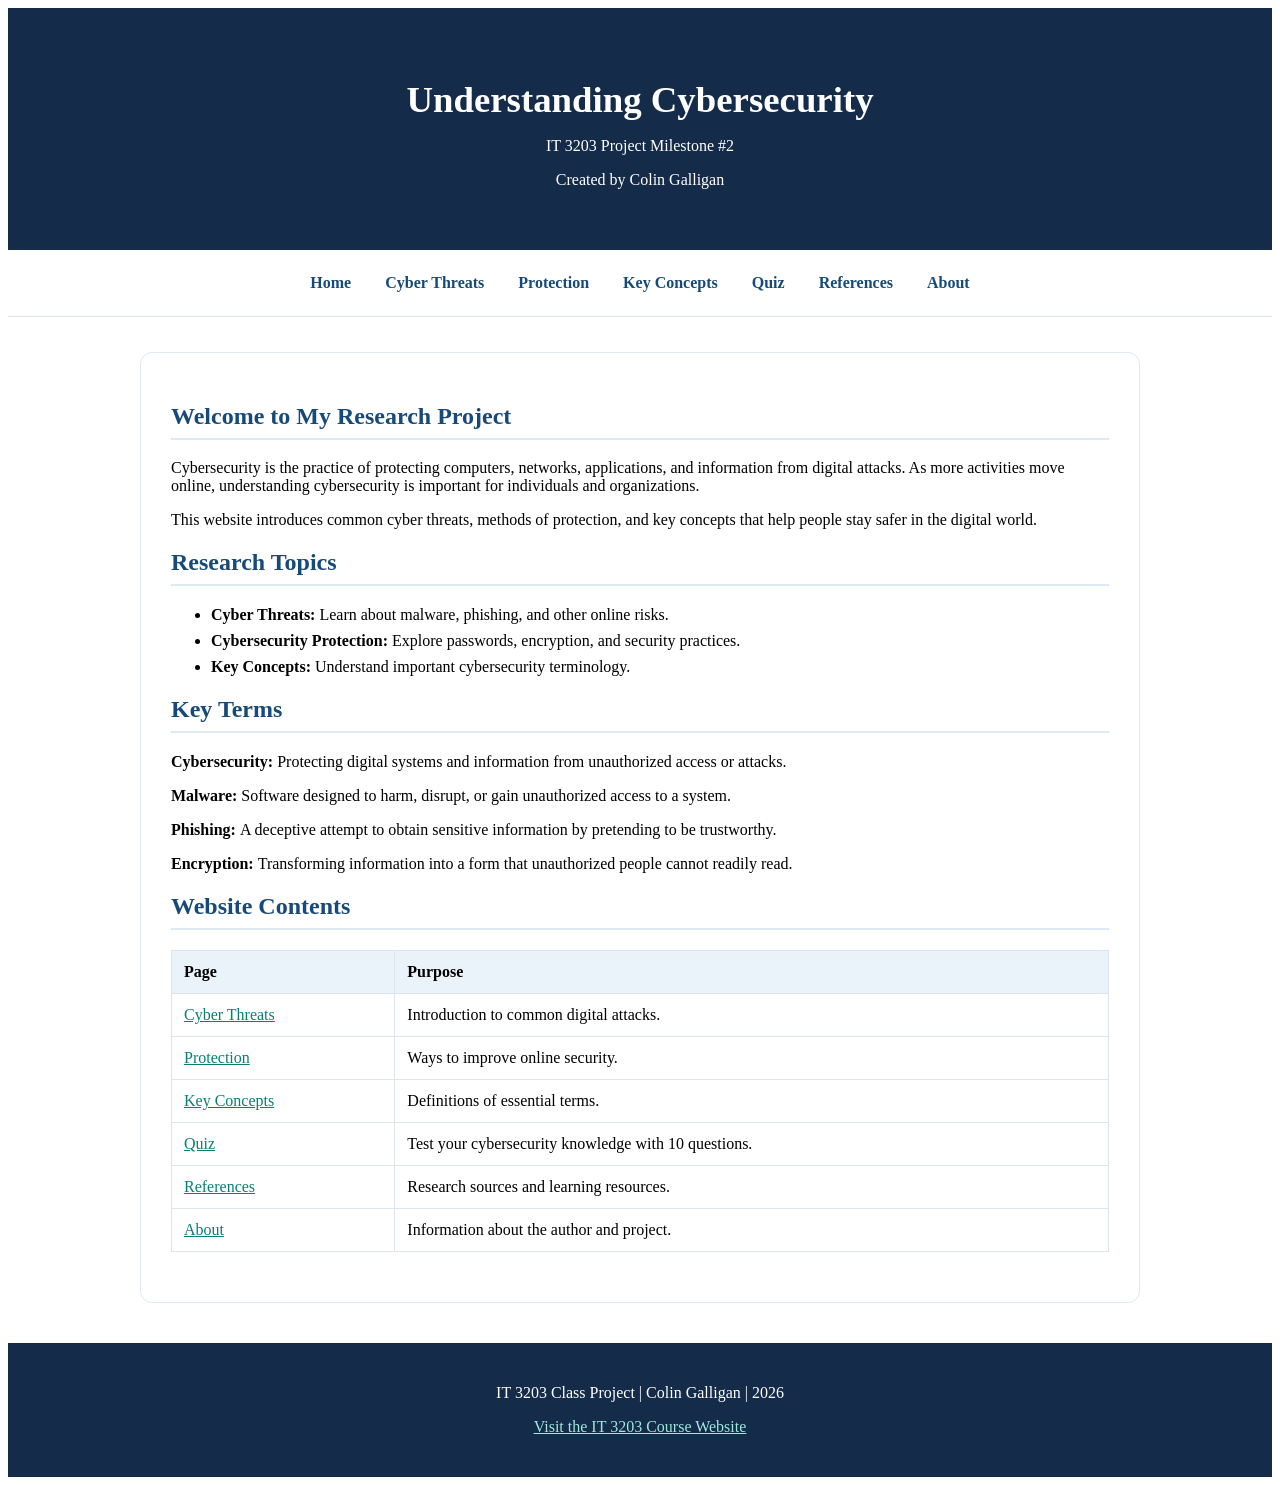
<file: index.html>
<!DOCTYPE html>
<html lang="en">
 <head>
  <meta charset="utf-8"/>
  <meta content="width=device-width, initial-scale=1.0" name="viewport"/>
  <meta content="An introduction to cybersecurity, digital threats, and online protection." name="description"/>
  <title>
   Home | Understanding Cybersecurity
  </title>
  <link href="style.css" rel="stylesheet"/>
 </head>
 <body>
  <!-- Website header -->
  <header id="site-header">
   <h1>
    Understanding Cybersecurity
   </h1>
   <p>
    IT 3203 Project Milestone #2
   </p>
   <p>
    Created by Colin Galligan
   </p>
  </header>

  <!-- Main navigation shared across all pages -->
  <nav aria-label="Main navigation">
   <a href="index.html">
    Home
   </a>
   <a href="topic1.html">
    Cyber Threats
   </a>
   <a href="topic2.html">
    Protection
   </a>
   <a href="concepts.html">
    Key Concepts
   </a>
   <a href="quiz.html">
    Quiz
   </a>
   <a href="references.html">
    References
   </a>
   <a href="about.html">
    About
   </a>
  </nav>

  <!-- Main homepage content -->
  <main class="container">
   <section>
    <h2>
     Welcome to My Research Project
    </h2>
    <p>
     Cybersecurity is the practice of protecting computers,
     networks, applications, and information from digital
     attacks. As more activities move online, understanding
     cybersecurity is important for individuals and organizations.
    </p>
    <p>
     This website introduces common cyber threats, methods
     of protection, and key concepts that help people stay
     safer in the digital world.
    </p>
   </section>

   <section>
    <h2>
     Research Topics
    </h2>
    <ul>
     <li>
      <strong>
       Cyber Threats:
      </strong>
      Learn about malware, phishing, and other online risks.
     </li>
     <li>
      <strong>
       Cybersecurity Protection:
      </strong>
      Explore passwords, encryption, and security practices.
     </li>
     <li>
      <strong>
       Key Concepts:
      </strong>
      Understand important cybersecurity terminology.
     </li>
    </ul>
   </section>

   <section>
    <h2>
     Key Terms
    </h2>
    <p>
     <strong>
      Cybersecurity:
     </strong>
     Protecting digital systems
     and information from unauthorized access or attacks.
    </p>
    <p>
     <strong>
      Malware:
     </strong>
     Software designed to harm,
     disrupt, or gain unauthorized access to a system.
    </p>
    <p>
     <strong>
      Phishing:
     </strong>
     A deceptive attempt to obtain
     sensitive information by pretending to be trustworthy.
    </p>
    <p>
     <strong>
      Encryption:
     </strong>
     Transforming information
     into a form that unauthorized people cannot readily read.
    </p>
   </section>

   <section>
    <h2>
     Website Contents
    </h2>
    <table>
     <thead>
      <tr>
       <th scope="col">
        Page
       </th>
       <th scope="col">
        Purpose
       </th>
      </tr>
     </thead>
     <tbody>
      <tr>
       <td>
        <a href="topic1.html">
         Cyber Threats
        </a>
       </td>
       <td>
        Introduction to common digital attacks.
       </td>
      </tr>
      <tr>
       <td>
        <a href="topic2.html">
         Protection
        </a>
       </td>
       <td>
        Ways to improve online security.
       </td>
      </tr>
      <tr>
       <td>
        <a href="concepts.html">
         Key Concepts
        </a>
       </td>
       <td>
        Definitions of essential terms.
       </td>
      </tr>
      <tr>
       <td>
        <a href="quiz.html">
         Quiz
        </a>
       </td>
       <td>
        Test your cybersecurity knowledge with 10 questions.
       </td>
      </tr>
      <tr>
       <td>
        <a href="references.html">
         References
        </a>
       </td>
       <td>
        Research sources and learning resources.
       </td>
      </tr>
      <tr>
       <td>
        <a href="about.html">
         About
        </a>
       </td>
       <td>
        Information about the author and project.
       </td>
      </tr>
     </tbody>
    </table>
   </section>
  </main>

  <!-- Required course-project footer -->
  <footer>
   <p>
    IT 3203 Class Project | Colin Galligan | 2026
   </p>
   <p>
    <a href="https://ksuweb.github.io/IT3203/">
     Visit the IT 3203 Course Website
    </a>
   </p>
  </footer>
 </body>
</html>
</file>
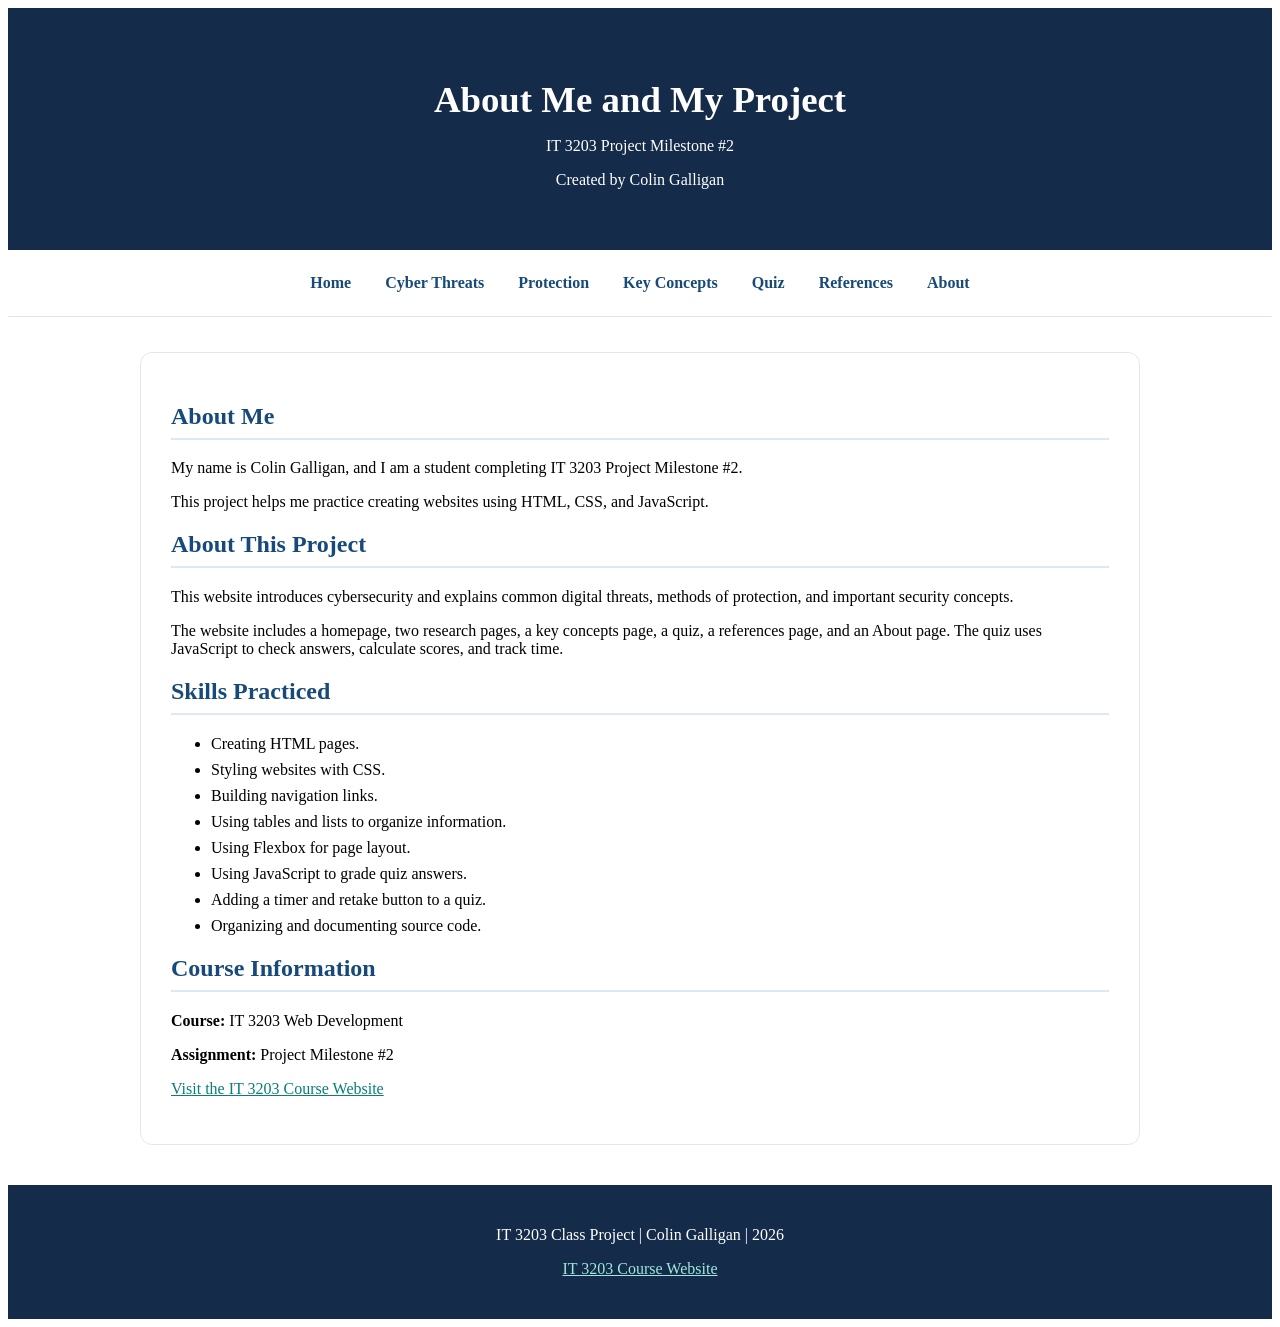
<file: about.html>
<!DOCTYPE html>
<html lang="en">
 <head>
  <meta charset="utf-8"/>
  <meta content="width=device-width, initial-scale=1.0" name="viewport"/>
  <title>
   About | Understanding Cybersecurity
  </title>
  <link href="style.css" rel="stylesheet"/>
 </head>
 <body>
  <!-- Website header -->
  <header id="site-header">
   <h1>
    About Me and My Project
   </h1>
   <p>
    IT 3203 Project Milestone #2
   </p>
   <p>
    Created by Colin Galligan
   </p>
  </header>

  <!-- Navigation menu -->
  <nav aria-label="Main navigation">
   <a href="index.html">
    Home
   </a>
   <a href="topic1.html">
    Cyber Threats
   </a>
   <a href="topic2.html">
    Protection
   </a>
   <a href="concepts.html">
    Key Concepts
   </a>
   <a href="quiz.html">
    Quiz
   </a>
   <a href="references.html">
    References
   </a>
   <a href="about.html">
    About
   </a>
  </nav>

  <!-- Main content -->
  <main class="container">
   <section>
    <h2>
     About Me
    </h2>
    <p>
     My name is Colin Galligan, and I am a student
     completing IT 3203 Project Milestone #2.
    </p>
    <p>
     This project helps me practice creating websites
     using HTML, CSS, and JavaScript.
    </p>
   </section>

   <section>
    <h2>
     About This Project
    </h2>
    <p>
     This website introduces cybersecurity and explains
     common digital threats, methods of protection,
     and important security concepts.
    </p>
    <p>
     The website includes a homepage, two research pages,
     a key concepts page, a quiz, a references page,
     and an About page. The quiz uses JavaScript to
     check answers, calculate scores, and track time.
    </p>
   </section>

   <section>
    <h2>
     Skills Practiced
    </h2>
    <ul>
     <li>
      Creating HTML pages.
     </li>
     <li>
      Styling websites with CSS.
     </li>
     <li>
      Building navigation links.
     </li>
     <li>
      Using tables and lists to organize information.
     </li>
     <li>
      Using Flexbox for page layout.
     </li>
     <li>
      Using JavaScript to grade quiz answers.
     </li>
     <li>
      Adding a timer and retake button to a quiz.
     </li>
     <li>
      Organizing and documenting source code.
     </li>
    </ul>
   </section>

   <section>
    <h2>
     Course Information
    </h2>
    <p>
     <strong>
      Course:
     </strong>
     IT 3203 Web Development
    </p>
    <p>
     <strong>
      Assignment:
     </strong>
     Project Milestone #2
    </p>
    <p>
     <a href="https://ksuweb.github.io/IT3203/">
      Visit the IT 3203 Course Website
     </a>
    </p>
   </section>
  </main>

  <!-- Required class-project footer -->
  <footer>
   <p>
    IT 3203 Class Project | Colin Galligan | 2026
   </p>
   <p>
    <a href="https://ksuweb.github.io/IT3203/">
     IT 3203 Course Website
    </a>
   </p>
  </footer>
 </body>
</html>
</html>
</file>
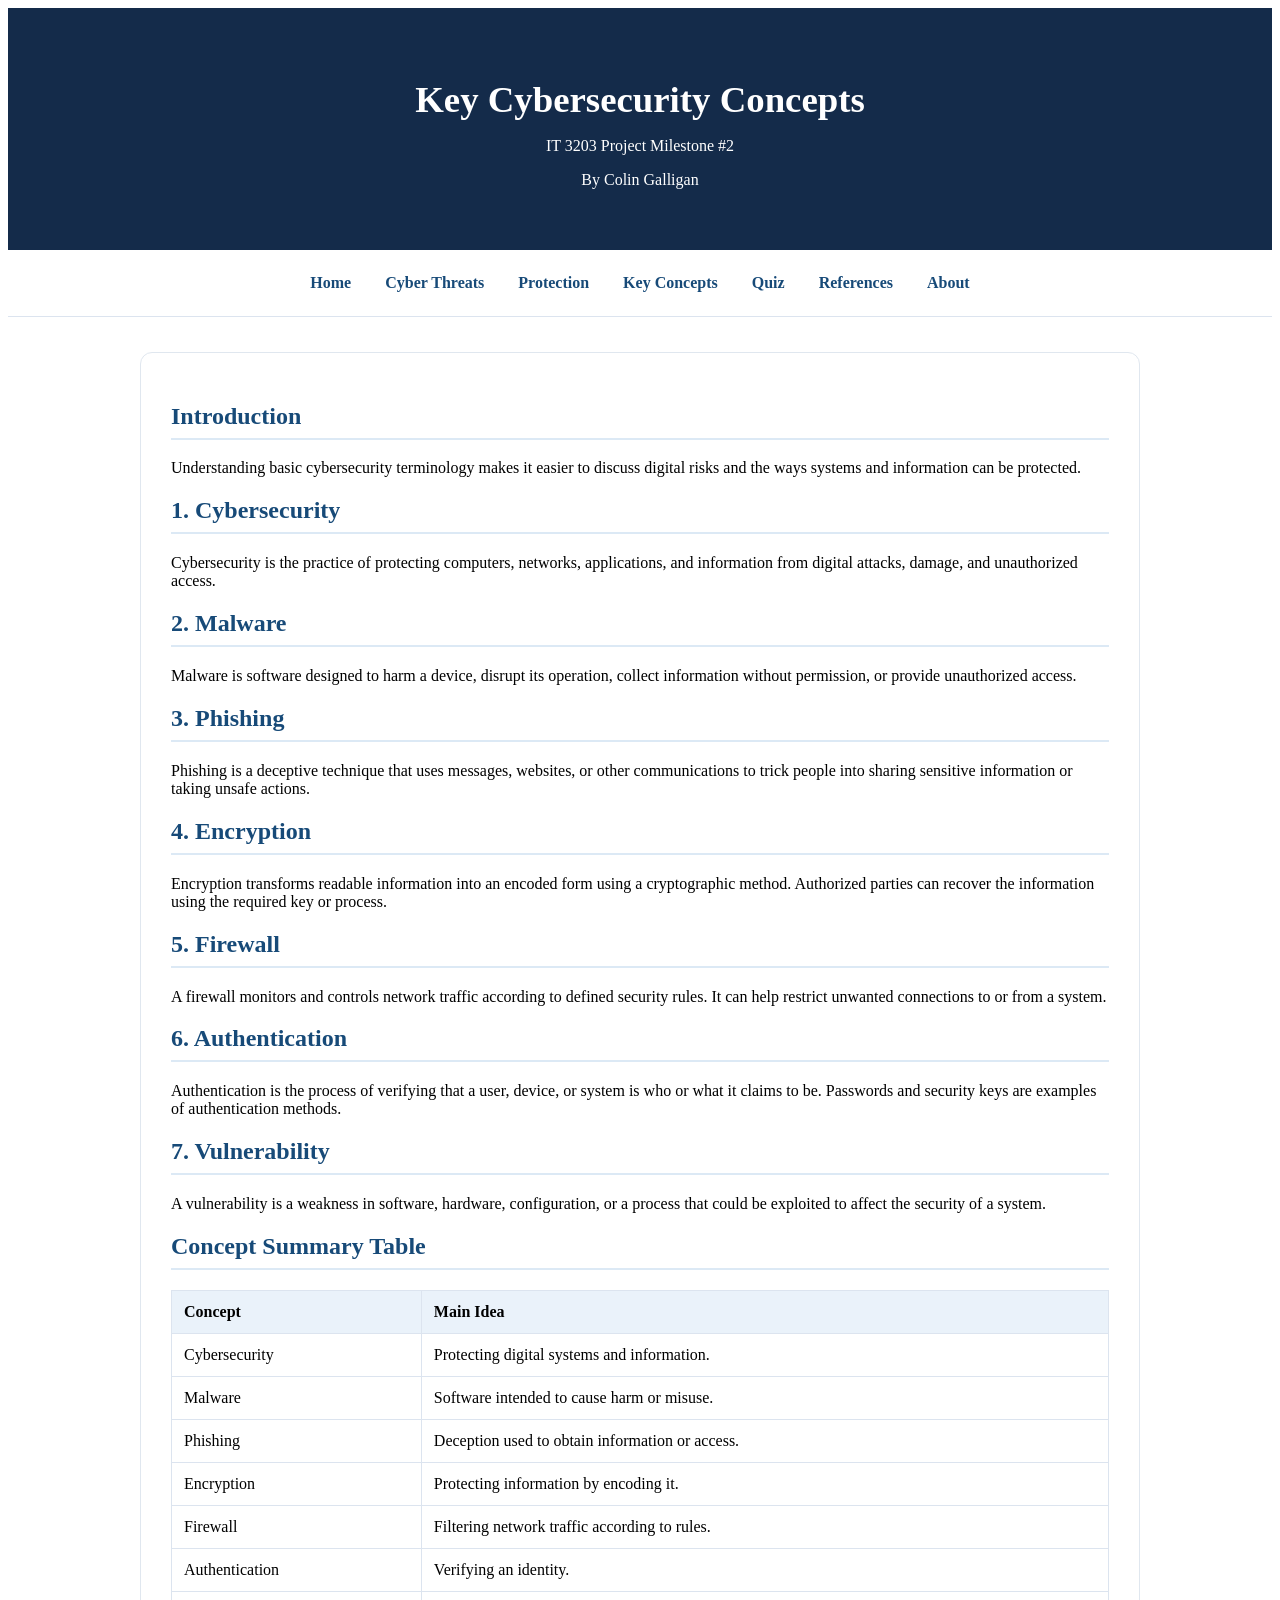
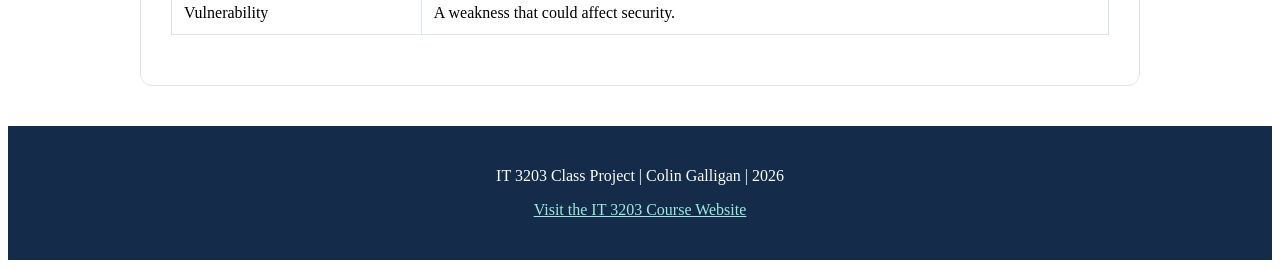
<file: concepts.html>
<!DOCTYPE html>
<html lang="en">
 <head>
  <meta charset="utf-8"/>
  <meta content="width=device-width, initial-scale=1.0" name="viewport"/>
  <meta content="Seven important cybersecurity concepts and definitions." name="description"/>
  <title>
   Key Concepts | Understanding Cybersecurity
  </title>
  <link href="style.css" rel="stylesheet"/>
 </head>
 <body>
  <!-- Shared website header -->
  <header id="site-header">
   <h1>
    Key Cybersecurity Concepts
   </h1>
   <p>
    IT 3203 Project Milestone #2
   </p>
   <p>
    By Colin Galligan
   </p>
  </header>
  <!-- Main navigation -->
  <nav aria-label="Main navigation">
   <a href="index.html">
    Home
   </a>
   <a href="topic1.html">
    Cyber Threats
   </a>
   <a href="topic2.html">
    Protection
   </a>
   <a href="concepts.html">
    Key Concepts
   </a>
   <a href="quiz.html">
    Quiz
   </a>
   <a href="references.html">
    References
   </a>
   <a href="about.html">
    About
   </a>
  </nav>
  <!-- Seven key concepts required for the project -->
  <main class="container">
   <section>
    <h2>
     Introduction
    </h2>
    <p>
     Understanding basic cybersecurity terminology makes it
                easier to discuss digital risks and the ways systems
                and information can be protected.
    </p>
   </section>
   <section>
    <h2>
     1. Cybersecurity
    </h2>
    <p>
     Cybersecurity is the practice of protecting computers,
                networks, applications, and information from digital
                attacks, damage, and unauthorized access.
    </p>
   </section>
   <section>
    <h2>
     2. Malware
    </h2>
    <p>
     Malware is software designed to harm a device, disrupt
                its operation, collect information without permission,
                or provide unauthorized access.
    </p>
   </section>
   <section>
    <h2>
     3. Phishing
    </h2>
    <p>
     Phishing is a deceptive technique that uses messages,
                websites, or other communications to trick people into
                sharing sensitive information or taking unsafe actions.
    </p>
   </section>
   <section>
    <h2>
     4. Encryption
    </h2>
    <p>
     Encryption transforms readable information into an
                encoded form using a cryptographic method. Authorized
                parties can recover the information using the required
                key or process.
    </p>
   </section>
   <section>
    <h2>
     5. Firewall
    </h2>
    <p>
     A firewall monitors and controls network traffic
                according to defined security rules. It can help
                restrict unwanted connections to or from a system.
    </p>
   </section>
   <section>
    <h2>
     6. Authentication
    </h2>
    <p>
     Authentication is the process of verifying that a
                user, device, or system is who or what it claims to be.
                Passwords and security keys are examples of
                authentication methods.
    </p>
   </section>
   <section>
    <h2>
     7. Vulnerability
    </h2>
    <p>
     A vulnerability is a weakness in software, hardware,
                configuration, or a process that could be exploited
                to affect the security of a system.
    </p>
   </section>
   <section>
    <h2>
     Concept Summary Table
    </h2>
    <table>
     <thead>
      <tr>
       <th scope="col">
        Concept
       </th>
       <th scope="col">
        Main Idea
       </th>
      </tr>
     </thead>
     <tbody>
      <tr>
       <td>
        Cybersecurity
       </td>
       <td>
        Protecting digital systems and information.
       </td>
      </tr>
      <tr>
       <td>
        Malware
       </td>
       <td>
        Software intended to cause harm or misuse.
       </td>
      </tr>
      <tr>
       <td>
        Phishing
       </td>
       <td>
        Deception used to obtain information or access.
       </td>
      </tr>
      <tr>
       <td>
        Encryption
       </td>
       <td>
        Protecting information by encoding it.
       </td>
      </tr>
      <tr>
       <td>
        Firewall
       </td>
       <td>
        Filtering network traffic according to rules.
       </td>
      </tr>
      <tr>
       <td>
        Authentication
       </td>
       <td>
        Verifying an identity.
       </td>
      </tr>
      <tr>
       <td>
        Vulnerability
       </td>
       <td>
        A weakness that could affect security.
       </td>
      </tr>
     </tbody>
    </table>
   </section>
  </main>
  <!-- Required class-project footer -->
  <footer>
   <p>
    IT 3203 Class Project | Colin Galligan | 2026
   </p>
   <p>
    <a href="https://ksuweb.github.io/IT3203/">
     Visit the IT 3203 Course Website
    </a>
   </p>
  </footer>
 </body>
</html>
</file>
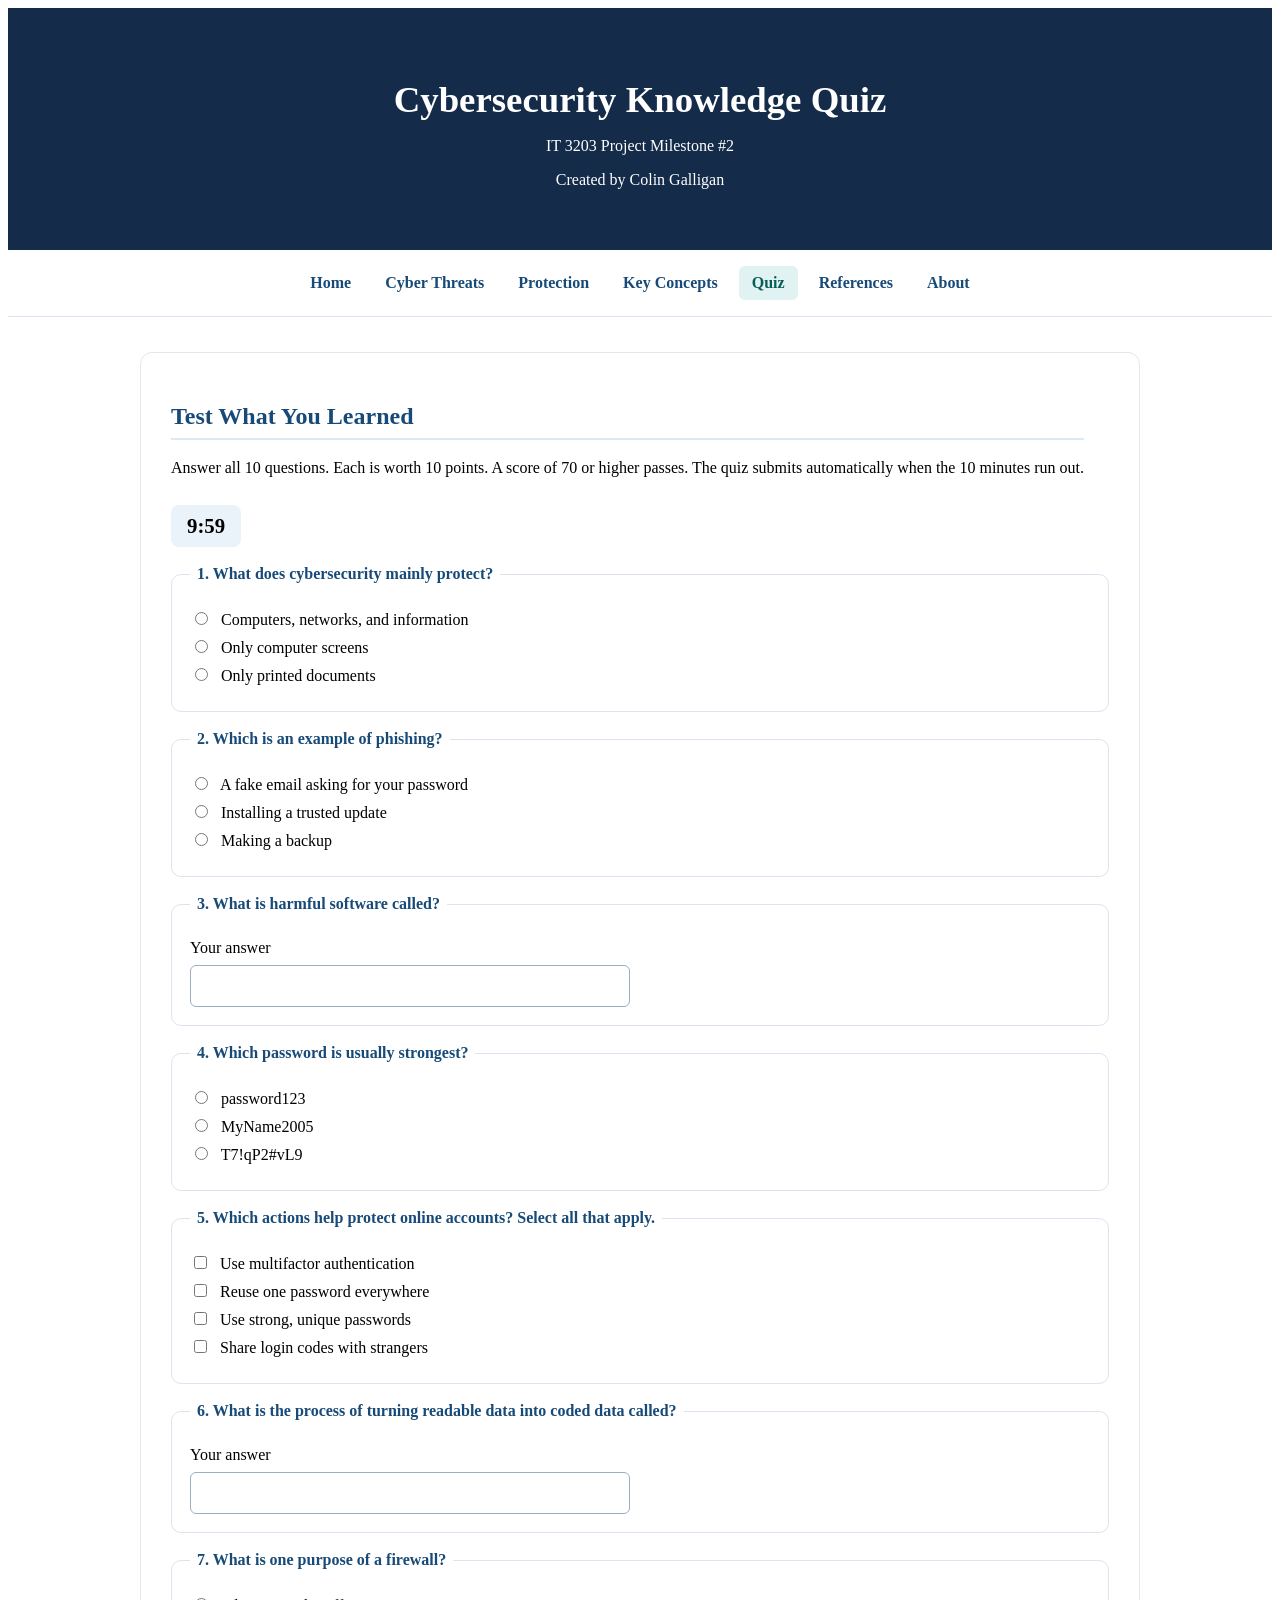
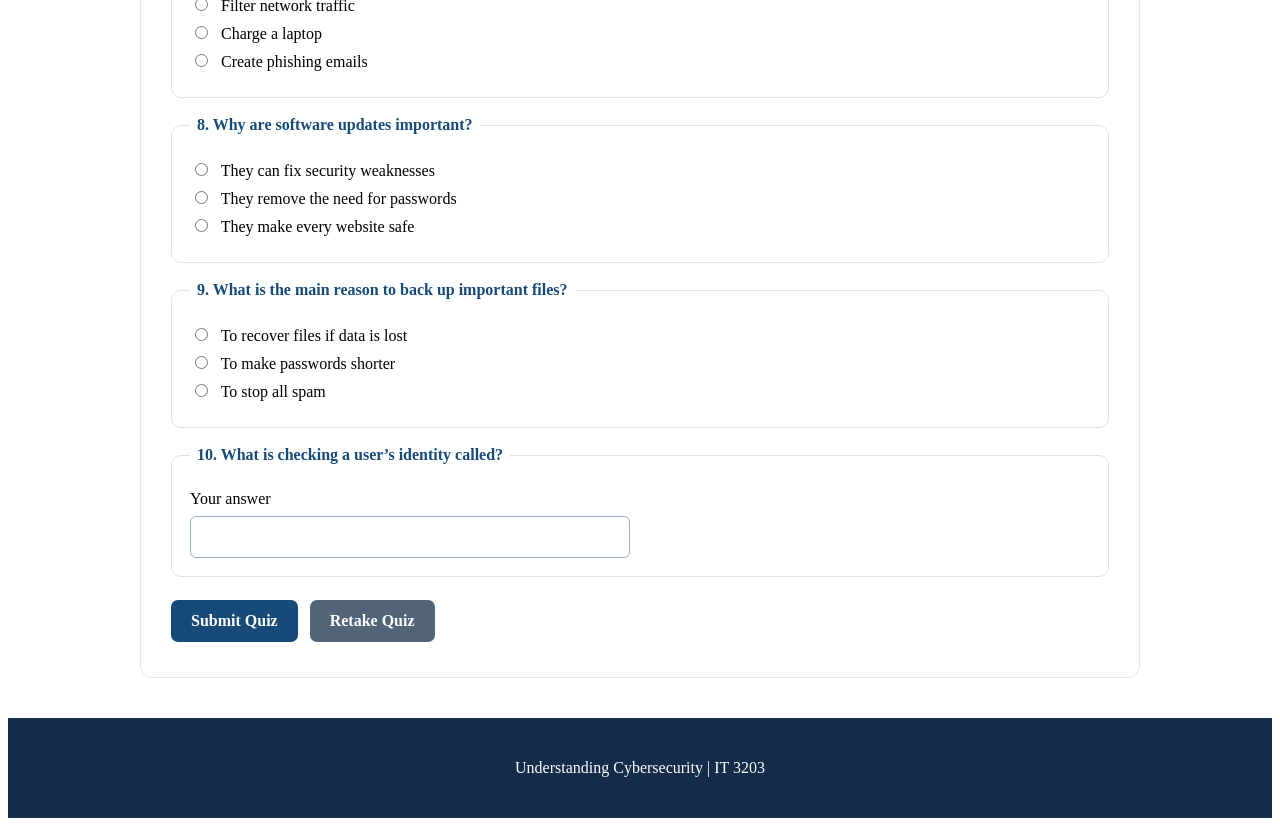
<file: quiz.html>
<!DOCTYPE html>
<html lang="en">
 <head>
  <meta charset="utf-8"/>
  <meta content="width=device-width, initial-scale=1" name="viewport"/>
  <meta content="A ten-question cybersecurity self-assessment quiz" name="description"/>
  <title>
   Quiz | Understanding Cybersecurity
  </title>
  <link href="style.css" rel="stylesheet"/>
 </head>
 <body>
  <header id="site-header">
   <h1>
    Cybersecurity Knowledge Quiz
   </h1>
   <p>
    IT 3203 Project Milestone #2
   </p>
   <p>
    Created by Colin Galligan
   </p>
  </header>
  <nav aria-label="Main navigation">
   <a href="index.html">
    Home
   </a>
   <a href="topic1.html">
    Cyber Threats
   </a>
   <a href="topic2.html">
    Protection
   </a>
   <a href="concepts.html">
    Key Concepts
   </a>
   <a aria-current="page" href="quiz.html">
    Quiz
   </a>
   <a href="references.html">
    References
   </a>
   <a href="about.html">
    About
   </a>
  </nav>
  <main class="container">
   <div class="quiz-intro">
    <div>
     <h2>
      Test What You Learned
     </h2>
     <p>
      Answer all 10 questions. Each is worth 10 points. A score of 70 or higher passes. The quiz submits automatically when the 10 minutes run out.
     </p>
    </div>
    <div aria-label="Time remaining" class="timer" id="timer" role="timer">
     10:00
    </div>
   </div>
   <form id="quiz-form" novalidate="">
    <fieldset class="question" id="question-1">
     <legend>
      1. What does cybersecurity mainly protect?
     </legend>
     <label>
      <input name="q1" type="radio" value="Computers, networks, and information"/>
      Computers, networks, and information
     </label>
     <label>
      <input name="q1" type="radio" value="Only computer screens"/>
      Only computer screens
     </label>
     <label>
      <input name="q1" type="radio" value="Only printed documents"/>
      Only printed documents
     </label>
    </fieldset>
    <fieldset class="question" id="question-2">
     <legend>
      2. Which is an example of phishing?
     </legend>
     <label>
      <input name="q2" type="radio" value="A fake email asking for your password"/>
      A fake email asking for your password
     </label>
     <label>
      <input name="q2" type="radio" value="Installing a trusted update"/>
      Installing a trusted update
     </label>
     <label>
      <input name="q2" type="radio" value="Making a backup"/>
      Making a backup
     </label>
    </fieldset>
    <fieldset class="question" id="question-3">
     <legend>
      3. What is harmful software called?
     </legend>
     <label for="q3">
      Your answer
     </label>
     <input autocomplete="off" id="q3" name="q3" type="text"/>
    </fieldset>
    <fieldset class="question" id="question-4">
     <legend>
      4. Which password is usually strongest?
     </legend>
     <label>
      <input name="q4" type="radio" value="password123"/>
      password123
     </label>
     <label>
      <input name="q4" type="radio" value="MyName2005"/>
      MyName2005
     </label>
     <label>
      <input name="q4" type="radio" value="T7!qP2#vL9"/>
      T7!qP2#vL9
     </label>
    </fieldset>
    <fieldset class="question" id="question-5">
     <legend>
      5. Which actions help protect online accounts? Select all that apply.
     </legend>
     <label>
      <input name="q5" type="checkbox" value="Use multifactor authentication"/>
      Use multifactor authentication
     </label>
     <label>
      <input name="q5" type="checkbox" value="Reuse one password everywhere"/>
      Reuse one password everywhere
     </label>
     <label>
      <input name="q5" type="checkbox" value="Use strong, unique passwords"/>
      Use strong, unique passwords
     </label>
     <label>
      <input name="q5" type="checkbox" value="Share login codes with strangers"/>
      Share login codes with strangers
     </label>
    </fieldset>
    <fieldset class="question" id="question-6">
     <legend>
      6. What is the process of turning readable data into coded data called?
     </legend>
     <label for="q6">
      Your answer
     </label>
     <input autocomplete="off" id="q6" name="q6" type="text"/>
    </fieldset>
    <fieldset class="question" id="question-7">
     <legend>
      7. What is one purpose of a firewall?
     </legend>
     <label>
      <input name="q7" type="radio" value="Filter network traffic"/>
      Filter network traffic
     </label>
     <label>
      <input name="q7" type="radio" value="Charge a laptop"/>
      Charge a laptop
     </label>
     <label>
      <input name="q7" type="radio" value="Create phishing emails"/>
      Create phishing emails
     </label>
    </fieldset>
    <fieldset class="question" id="question-8">
     <legend>
      8. Why are software updates important?
     </legend>
     <label>
      <input name="q8" type="radio" value="They can fix security weaknesses"/>
      They can fix security weaknesses
     </label>
     <label>
      <input name="q8" type="radio" value="They remove the need for passwords"/>
      They remove the need for passwords
     </label>
     <label>
      <input name="q8" type="radio" value="They make every website safe"/>
      They make every website safe
     </label>
    </fieldset>
    <fieldset class="question" id="question-9">
     <legend>
      9. What is the main reason to back up important files?
     </legend>
     <label>
      <input name="q9" type="radio" value="To recover files if data is lost"/>
      To recover files if data is lost
     </label>
     <label>
      <input name="q9" type="radio" value="To make passwords shorter"/>
      To make passwords shorter
     </label>
     <label>
      <input name="q9" type="radio" value="To stop all spam"/>
      To stop all spam
     </label>
    </fieldset>
    <fieldset class="question" id="question-10">
     <legend>
      10. What is checking a user&rsquo;s identity called?
     </legend>
     <label for="q10">
      Your answer
     </label>
     <input autocomplete="off" id="q10" name="q10" type="text"/>
    </fieldset>
    <button id="submit-button" type="submit">
     Submit Quiz
    </button>
    <button id="reset-button" type="button">
     Retake Quiz
    </button>
   </form>
   <section aria-live="polite" hidden="" id="results">
   </section>
  </main>
  <footer>
   <p>
    Understanding Cybersecurity | IT 3203
   </p>
  </footer>
  <script defer="" src="script.js">
  </script>
 </body>
</html>
</file>
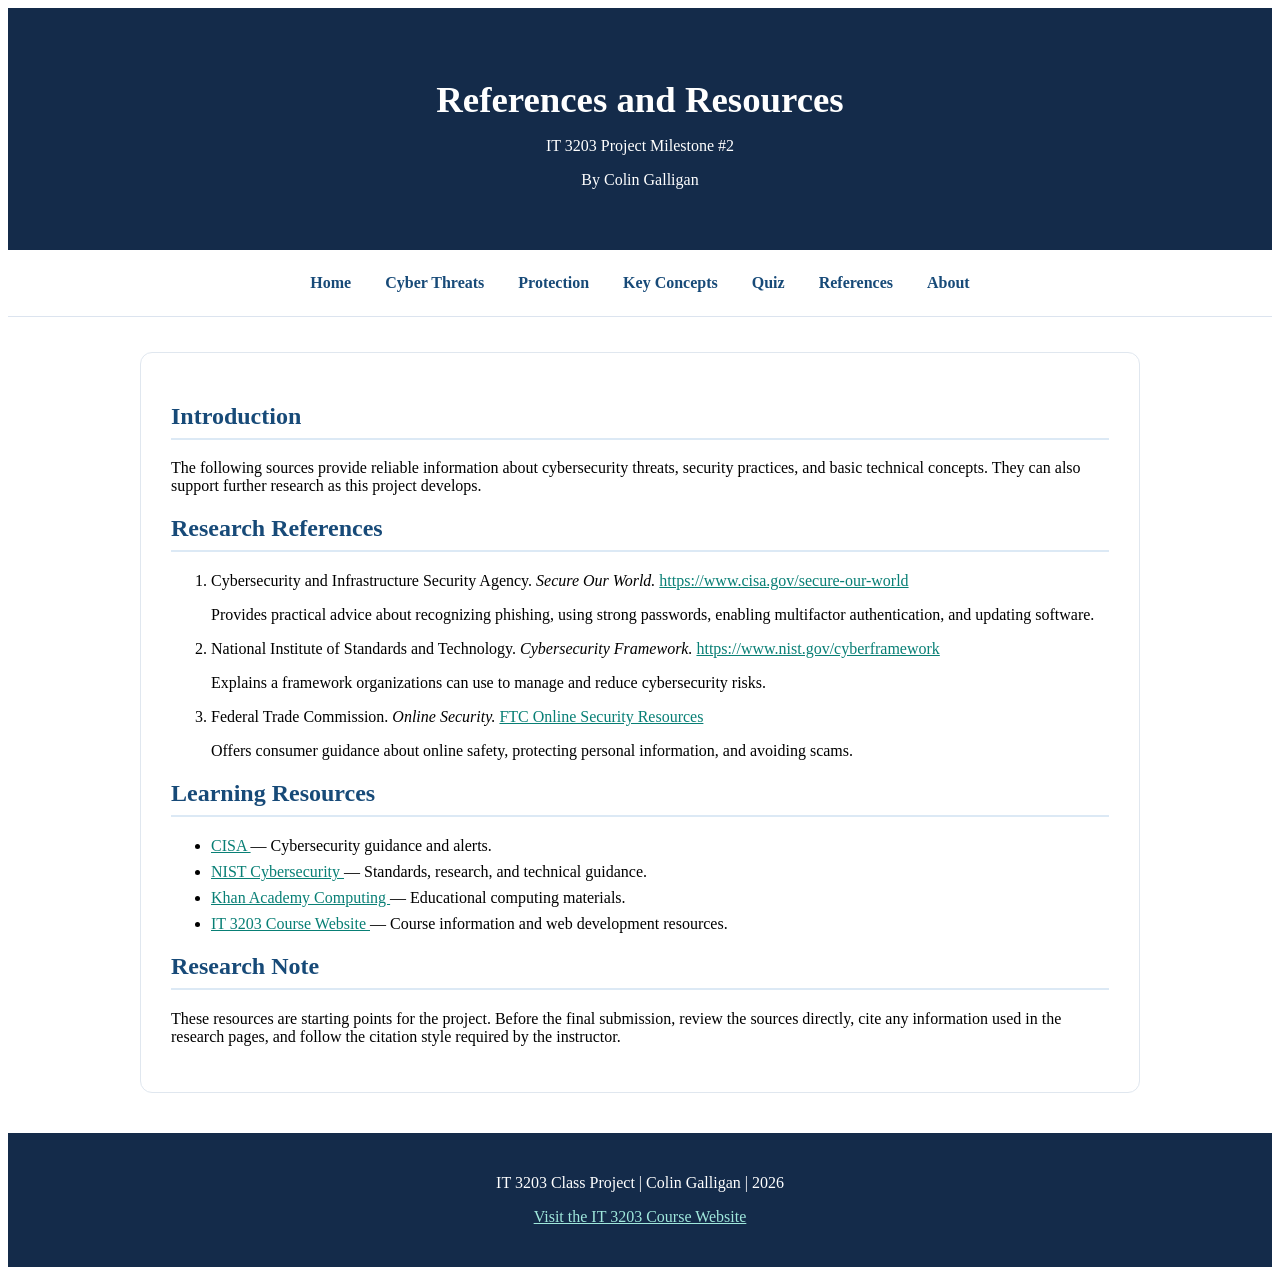
<file: references.html>
<!DOCTYPE html>
<html lang="en">
 <head>
  <meta charset="utf-8"/>
  <meta content="width=device-width, initial-scale=1.0" name="viewport"/>
  <meta content="Cybersecurity research references and learning resources." name="description"/>
  <title>
   References | Understanding Cybersecurity
  </title>
  <link href="style.css" rel="stylesheet"/>
 </head>
 <body>
  <!-- Shared website header -->
  <header id="site-header">
   <h1>
    References and Resources
   </h1>
   <p>
    IT 3203 Project Milestone #2
   </p>
   <p>
    By Colin Galligan
   </p>
  </header>
  <!-- Main navigation -->
  <nav aria-label="Main navigation">
   <a href="index.html">
    Home
   </a>
   <a href="topic1.html">
    Cyber Threats
   </a>
   <a href="topic2.html">
    Protection
   </a>
   <a href="concepts.html">
    Key Concepts
   </a>
   <a href="quiz.html">
    Quiz
   </a>
   <a href="references.html">
    References
   </a>
   <a href="about.html">
    About
   </a>
  </nav>
  <!-- Research sources and learning materials -->
  <main class="container">
   <section>
    <h2>
     Introduction
    </h2>
    <p>
     The following sources provide reliable information
                about cybersecurity threats, security practices,
                and basic technical concepts. They can also support
                further research as this project develops.
    </p>
   </section>
   <section>
    <h2>
     Research References
    </h2>
    <ol>
     <li>
      Cybersecurity and Infrastructure Security Agency.
      <em>
       Secure Our World.
      </em>
      <a href="https://www.cisa.gov/secure-our-world" rel="noopener noreferrer" target="_blank">
       https://www.cisa.gov/secure-our-world
      </a>
      <p>
       Provides practical advice about recognizing
                        phishing, using strong passwords, enabling
                        multifactor authentication, and updating software.
      </p>
     </li>
     <li>
      National Institute of Standards and Technology.
      <em>
       Cybersecurity Framework.
      </em>
      <a href="https://www.nist.gov/cyberframework" rel="noopener noreferrer" target="_blank">
       https://www.nist.gov/cyberframework
      </a>
      <p>
       Explains a framework organizations can use
                        to manage and reduce cybersecurity risks.
      </p>
     </li>
     <li>
      Federal Trade Commission.
      <em>
       Online Security.
      </em>
      <a href="https://consumer.ftc.gov/identity-theft-and-online-security/online-security" rel="noopener noreferrer" target="_blank">
       FTC Online Security Resources
      </a>
      <p>
       Offers consumer guidance about online safety,
                        protecting personal information, and avoiding scams.
      </p>
     </li>
    </ol>
   </section>
   <section>
    <h2>
     Learning Resources
    </h2>
    <ul>
     <li>
      <a href="https://www.cisa.gov/" rel="noopener noreferrer" target="_blank">
       CISA
      </a>
      &mdash; Cybersecurity guidance and alerts.
     </li>
     <li>
      <a href="https://www.nist.gov/cybersecurity" rel="noopener noreferrer" target="_blank">
       NIST Cybersecurity
      </a>
      &mdash; Standards, research, and technical guidance.
     </li>
     <li>
      <a href="https://www.khanacademy.org/computing" rel="noopener noreferrer" target="_blank">
       Khan Academy Computing
      </a>
      &mdash; Educational computing materials.
     </li>
     <li>
      <a href="https://ksuweb.github.io/IT3203/" rel="noopener noreferrer" target="_blank">
       IT 3203 Course Website
      </a>
      &mdash; Course information and web development resources.
     </li>
    </ul>
   </section>
   <section>
    <h2>
     Research Note
    </h2>
    <p>
     These resources are starting points for the project.
                Before the final submission, review the sources directly,
                cite any information used in the research pages, and
                follow the citation style required by the instructor.
    </p>
   </section>
  </main>
  <!-- Required class-project footer -->
  <footer>
   <p>
    IT 3203 Class Project | Colin Galligan | 2026
   </p>
   <p>
    <a href="https://ksuweb.github.io/IT3203/">
     Visit the IT 3203 Course Website
    </a>
   </p>
  </footer>
 </body>
</html>
</file>
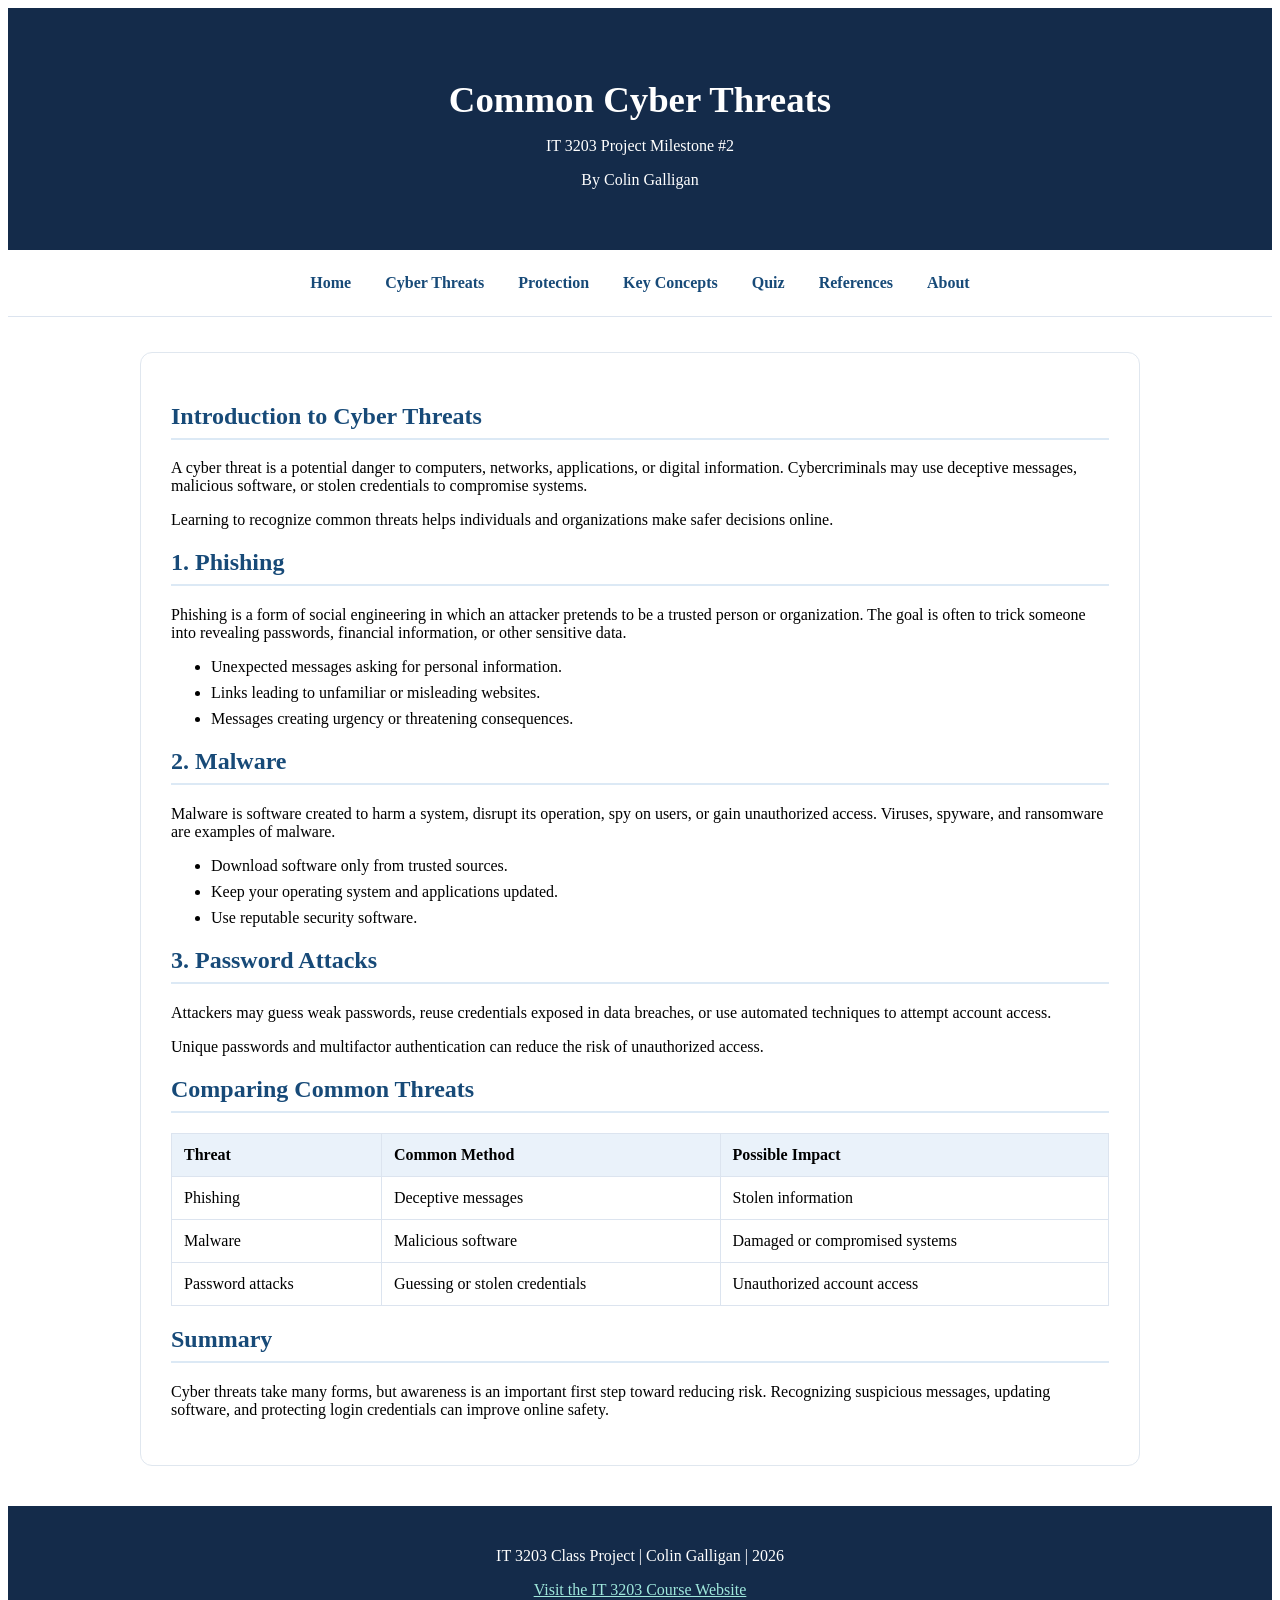
<file: topic1.html>
<!DOCTYPE html>
<html lang="en">
 <head>
  <meta charset="utf-8"/>
  <meta content="width=device-width, initial-scale=1.0" name="viewport"/>
  <meta content="Learn about common cybersecurity threats and their impact." name="description"/>
  <title>
   Cyber Threats | Understanding Cybersecurity
  </title>
  <link href="style.css" rel="stylesheet"/>
 </head>
 <body>
  <!-- Shared website header -->
  <header id="site-header">
   <h1>
    Common Cyber Threats
   </h1>
   <p>
    IT 3203 Project Milestone #2
   </p>
   <p>
    By Colin Galligan
   </p>
  </header>
  <!-- Main navigation -->
  <nav aria-label="Main navigation">
   <a href="index.html">
    Home
   </a>
   <a href="topic1.html">
    Cyber Threats
   </a>
   <a href="topic2.html">
    Protection
   </a>
   <a href="concepts.html">
    Key Concepts
   </a>
   <a href="quiz.html">
    Quiz
   </a>
   <a href="references.html">
    References
   </a>
   <a href="about.html">
    About
   </a>
  </nav>
  <!-- Main research content -->
  <main class="container">
   <section>
    <h2>
     Introduction to Cyber Threats
    </h2>
    <p>
     A cyber threat is a potential danger to computers,
                networks, applications, or digital information.
                Cybercriminals may use deceptive messages, malicious
                software, or stolen credentials to compromise systems.
    </p>
    <p>
     Learning to recognize common threats helps individuals
                and organizations make safer decisions online.
    </p>
   </section>
   <section>
    <h2>
     1. Phishing
    </h2>
    <p>
     Phishing is a form of social engineering in which an
                attacker pretends to be a trusted person or organization.
                The goal is often to trick someone into revealing
                passwords, financial information, or other sensitive data.
    </p>
    <ul>
     <li>
      Unexpected messages asking for personal information.
     </li>
     <li>
      Links leading to unfamiliar or misleading websites.
     </li>
     <li>
      Messages creating urgency or threatening consequences.
     </li>
    </ul>
   </section>
   <section>
    <h2>
     2. Malware
    </h2>
    <p>
     Malware is software created to harm a system, disrupt
                its operation, spy on users, or gain unauthorized access.
                Viruses, spyware, and ransomware are examples of malware.
    </p>
    <ul>
     <li>
      Download software only from trusted sources.
     </li>
     <li>
      Keep your operating system and applications updated.
     </li>
     <li>
      Use reputable security software.
     </li>
    </ul>
   </section>
   <section>
    <h2>
     3. Password Attacks
    </h2>
    <p>
     Attackers may guess weak passwords, reuse credentials
                exposed in data breaches, or use automated techniques
                to attempt account access.
    </p>
    <p>
     Unique passwords and multifactor authentication can
                reduce the risk of unauthorized access.
    </p>
   </section>
   <section>
    <h2>
     Comparing Common Threats
    </h2>
    <table>
     <thead>
      <tr>
       <th scope="col">
        Threat
       </th>
       <th scope="col">
        Common Method
       </th>
       <th scope="col">
        Possible Impact
       </th>
      </tr>
     </thead>
     <tbody>
      <tr>
       <td>
        Phishing
       </td>
       <td>
        Deceptive messages
       </td>
       <td>
        Stolen information
       </td>
      </tr>
      <tr>
       <td>
        Malware
       </td>
       <td>
        Malicious software
       </td>
       <td>
        Damaged or compromised systems
       </td>
      </tr>
      <tr>
       <td>
        Password attacks
       </td>
       <td>
        Guessing or stolen credentials
       </td>
       <td>
        Unauthorized account access
       </td>
      </tr>
     </tbody>
    </table>
   </section>
   <section>
    <h2>
     Summary
    </h2>
    <p>
     Cyber threats take many forms, but awareness is an
                important first step toward reducing risk. Recognizing
                suspicious messages, updating software, and protecting
                login credentials can improve online safety.
    </p>
   </section>
  </main>
  <!-- Required class-project footer -->
  <footer>
   <p>
    IT 3203 Class Project | Colin Galligan | 2026
   </p>
   <p>
    <a href="https://ksuweb.github.io/IT3203/">
     Visit the IT 3203 Course Website
    </a>
   </p>
  </footer>
 </body>
</html>
</file>
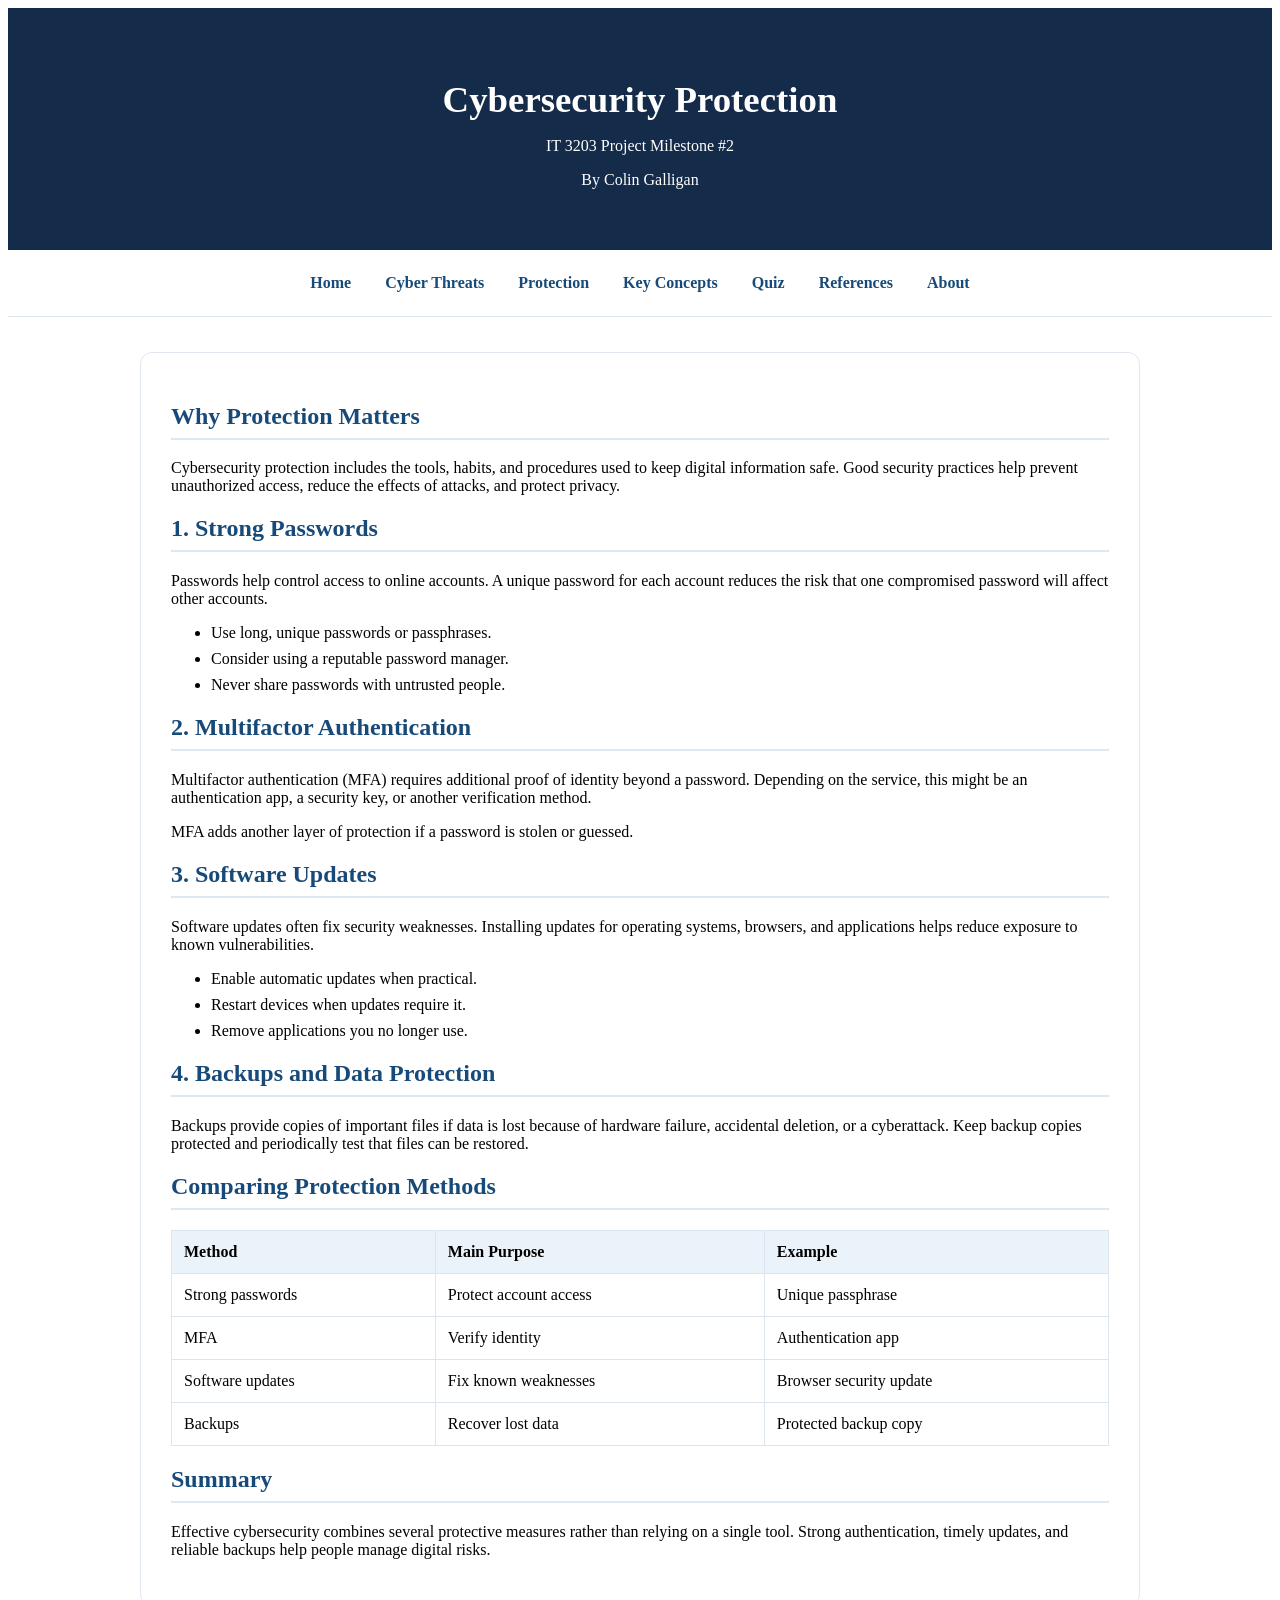
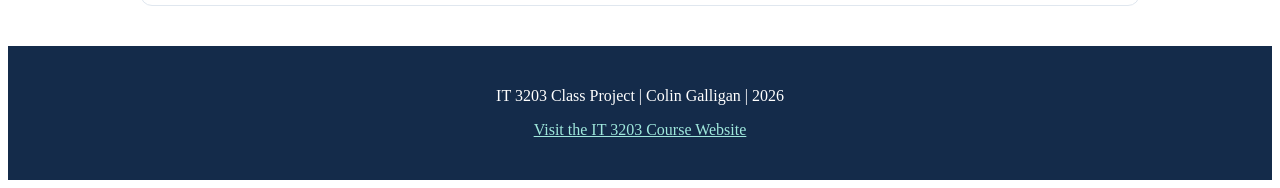
<file: topic2.html>
<!DOCTYPE html>
<html lang="en">
 <head>
  <meta charset="utf-8"/>
  <meta content="width=device-width, initial-scale=1.0" name="viewport"/>
  <meta content="Explore practical ways to protect digital information and systems." name="description"/>
  <title>
   Cybersecurity Protection | Understanding Cybersecurity
  </title>
  <link href="style.css" rel="stylesheet"/>
 </head>
 <body>
  <!-- Shared website header -->
  <header id="site-header">
   <h1>
    Cybersecurity Protection
   </h1>
   <p>
    IT 3203 Project Milestone #2
   </p>
   <p>
    By Colin Galligan
   </p>
  </header>
  <!-- Consistent navigation across the website -->
  <nav aria-label="Main navigation">
   <a href="index.html">
    Home
   </a>
   <a href="topic1.html">
    Cyber Threats
   </a>
   <a href="topic2.html">
    Protection
   </a>
   <a href="concepts.html">
    Key Concepts
   </a>
   <a href="quiz.html">
    Quiz
   </a>
   <a href="references.html">
    References
   </a>
   <a href="about.html">
    About
   </a>
  </nav>
  <!-- Main research content -->
  <main class="container">
   <section>
    <h2>
     Why Protection Matters
    </h2>
    <p>
     Cybersecurity protection includes the tools, habits,
                and procedures used to keep digital information safe.
                Good security practices help prevent unauthorized access,
                reduce the effects of attacks, and protect privacy.
    </p>
   </section>
   <section>
    <h2>
     1. Strong Passwords
    </h2>
    <p>
     Passwords help control access to online accounts.
                A unique password for each account reduces the risk
                that one compromised password will affect other accounts.
    </p>
    <ul>
     <li>
      Use long, unique passwords or passphrases.
     </li>
     <li>
      Consider using a reputable password manager.
     </li>
     <li>
      Never share passwords with untrusted people.
     </li>
    </ul>
   </section>
   <section>
    <h2>
     2. Multifactor Authentication
    </h2>
    <p>
     Multifactor authentication (MFA) requires additional
                proof of identity beyond a password. Depending on
                the service, this might be an authentication app,
                a security key, or another verification method.
    </p>
    <p>
     MFA adds another layer of protection if a password
                is stolen or guessed.
    </p>
   </section>
   <section>
    <h2>
     3. Software Updates
    </h2>
    <p>
     Software updates often fix security weaknesses.
                Installing updates for operating systems, browsers,
                and applications helps reduce exposure to known
                vulnerabilities.
    </p>
    <ul>
     <li>
      Enable automatic updates when practical.
     </li>
     <li>
      Restart devices when updates require it.
     </li>
     <li>
      Remove applications you no longer use.
     </li>
    </ul>
   </section>
   <section>
    <h2>
     4. Backups and Data Protection
    </h2>
    <p>
     Backups provide copies of important files if data is
                lost because of hardware failure, accidental deletion,
                or a cyberattack. Keep backup copies protected and
                periodically test that files can be restored.
    </p>
   </section>
   <section>
    <h2>
     Comparing Protection Methods
    </h2>
    <table>
     <thead>
      <tr>
       <th scope="col">
        Method
       </th>
       <th scope="col">
        Main Purpose
       </th>
       <th scope="col">
        Example
       </th>
      </tr>
     </thead>
     <tbody>
      <tr>
       <td>
        Strong passwords
       </td>
       <td>
        Protect account access
       </td>
       <td>
        Unique passphrase
       </td>
      </tr>
      <tr>
       <td>
        MFA
       </td>
       <td>
        Verify identity
       </td>
       <td>
        Authentication app
       </td>
      </tr>
      <tr>
       <td>
        Software updates
       </td>
       <td>
        Fix known weaknesses
       </td>
       <td>
        Browser security update
       </td>
      </tr>
      <tr>
       <td>
        Backups
       </td>
       <td>
        Recover lost data
       </td>
       <td>
        Protected backup copy
       </td>
      </tr>
     </tbody>
    </table>
   </section>
   <section>
    <h2>
     Summary
    </h2>
    <p>
     Effective cybersecurity combines several protective
                measures rather than relying on a single tool.
                Strong authentication, timely updates, and reliable
                backups help people manage digital risks.
    </p>
   </section>
  </main>
  <!-- Required class-project footer -->
  <footer>
   <p>
    IT 3203 Class Project | Colin Galligan | 2026
   </p>
   <p>
    <a href="https://ksuweb.github.io/IT3203/">
     Visit the IT 3203 Course Website
    </a>
   </p>
  </footer>
 </body>
</html>
</file>
<file: style.css>
css

/* IT 3203 Project Milestone #2
   Author: Colin Galligan
   Shared stylesheet for all seven pages */

/* Overall page styling */
body {
    margin: 0;
    font-family: Arial, Helvetica, sans-serif;
    line-height: 1.7;
    color: #243047;
    background-color: #f4f7fb;
}

/* Main header */
#site-header {
    background-color: #142b4a;
    color: white;
    text-align: center;
    padding: 45px 20px;
}

header h1 {
    margin-bottom: 8px;
    font-size: 2.3rem;
}

/* Navigation layout using Flexbox */
nav {
    display: flex;
    justify-content: center;
    flex-wrap: wrap;
    gap: 8px;
    padding: 16px;
    background-color: #ffffff;
    border-bottom: 1px solid #dce4ef;
}

nav a {
    color: #174a78;
    text-decoration: none;
    font-weight: bold;
    padding: 8px 13px;
    border-radius: 6px;
}

/* Navigation hover effect */
nav a:hover {
    background-color: #e0f2f1;
    color: #087f75;
}

/* Reusable content container */
.container {
    max-width: 1000px;
    margin: 35px auto;
    padding: 30px;
    background-color: #ffffff;
    border: 1px solid #e0e7ef;
    border-radius: 12px;
    box-sizing: border-box;
}

/* Heading styles */
h2 {
    color: #174a78;
    border-bottom: 2px solid #dce9f5;
    padding-bottom: 8px;
}

h3 {
    color: #087f75;
}

/* Lists and links */
li {
    margin-bottom: 8px;
}

a {
    color: #087f75;
}

a:hover {
    color: #142b4a;
}

/* Table styling */
table {
    width: 100%;
    border-collapse: collapse;
    margin: 20px 0;
}

th,
td {
    padding: 12px;
    text-align: left;
    border: 1px solid #dce4ef;
}

th {
    background-color: #eaf2fa;
}

/* Responsive images */
img {
    max-width: 100%;
    height: auto;
    border-radius: 8px;
}

/* Footer styling */
footer {
    padding: 25px;
    text-align: center;
    background-color: #142b4a;
    color: white;
    margin-top: 40px;
}

footer a {
    color: #9fe8dc;
}

/* Responsive layout for small screens */
@media (max-width: 600px) {
    #site-header {
        padding: 30px 15px;
    }

    header h1 {
        font-size: 1.8rem;
    }

    .container {
        margin: 20px 12px;
        padding: 18px;
    }
}
/* Quiz form and result styling */
nav a[aria-current="page"] { background: #e0f2f1; color: #075e57; }
.quiz-intro { display: flex; flex-wrap: wrap; justify-content: space-between; gap: 12px; align-items: center; }
.timer { font-size: 1.3rem; font-weight: bold; padding: 9px 16px; background: #eaf2fa; border-radius: 8px; }
.timer.warning { color: #a32b2b; background: #fff0f0; }
.question { border: 1px solid #dce4ef; border-radius: 10px; padding: 18px; margin: 18px 0; }
.question legend { font-weight: bold; color: #174a78; padding: 0 7px; }
.question label { display: block; margin: 8px 0; cursor: pointer; }
.question input[type="text"] { box-sizing: border-box; max-width: 440px; width: 100%; padding: 11px; border: 1px solid #9baec2; border-radius: 6px; font: inherit; }
.question input[type="radio"], .question input[type="checkbox"] { margin-right: 9px; accent-color: #087f75; }
button { background: #174a78; color: white; border: 0; border-radius: 7px; padding: 12px 20px; font: inherit; font-weight: bold; cursor: pointer; margin: 5px 8px 5px 0; }
button:hover { background: #087f75; }
button:disabled { opacity: .5; cursor: not-allowed; }
#reset-button { background: #526477; }
#results { border: 2px solid #dce4ef; padding: 20px; border-radius: 10px; margin-top: 24px; }
#results[hidden] { display: none; }
.correct { color: #176c38; } .incorrect { color: #ae3030; }
.result-item { border-top: 1px solid #dce4ef; padding: 9px 0; }
.result-item p { margin: 3px 0; }
@media(max-width:600px) { .question { padding: 12px; } }
</file>
